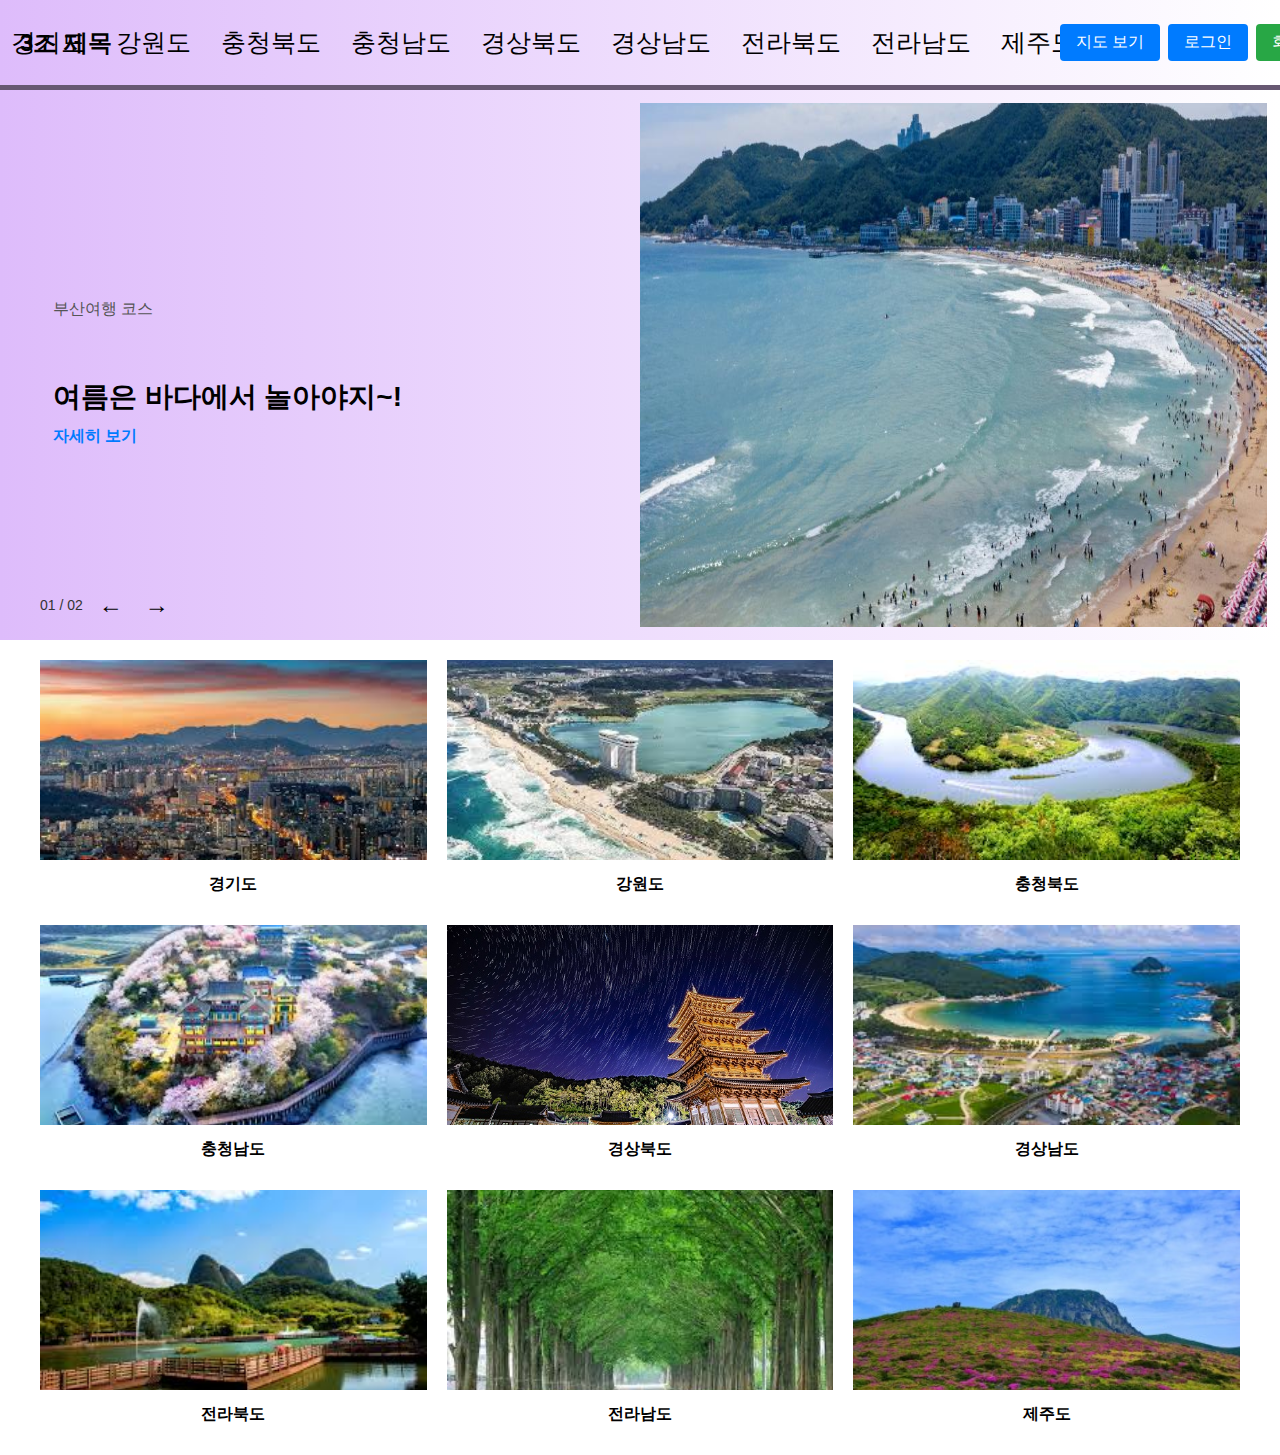
<file: index.html>
<!DOCTYPE html>
<html lang="ko">
<head>
    <meta charset="UTF-8">
    <meta name="viewport" content="width=device-width, initial-scale=1.0, user-scalable=yes">
    <title>국내 여행 가이드</title>
    <link rel="stylesheet" href="styles.css">
</head>
<body>
    <div class = "hms-color">
        <header>
            <div class="header-top">
                <h1><a href="index.html" style="text-decoration: none; color: inherit;">3조 제목</a></h1>
                <ul class="menu-list">
                    <li><a href="gyeonggi.html">경기도</a></li>
                    <li><a href="gangwon.html">강원도</a></li>
                    <li><a href="chungbuk.html">충청북도</a></li>
                    <li><a href="chungnam.html">충청남도</a></li>
                    <li><a href="gyeongbuk.html">경상북도</a></li>
                    <li><a href="gyeongnam.html">경상남도</a></li>
                    <li><a href="jeonbuk.html">전라북도</a></li>
                    <li><a href="jeonnam.html">전라남도</a></li>
                    <li><a href="jeju.html">제주도</a></li>
                </ul>
                <div class="auth-buttons">
                    <a href="map.html" class="map-button">지도 보기</a>
                    <button class="login-btn">로그인</button>
                    <button class="signup-btn">회원가입</button>
                </div>
            </div>
        </header>

        <main>
            <section class="slider">
                <div class="slider-container">
                    <!-- 슬라이드 1 -->
                    <div class="slide active">
                        <div class="slide-text">
                            <p>부산여행 코스<p>
                            <h2>여름은 바다에서 놀아야지~!</h2>
                            <a href="gyeongnam.html">자세히 보기</a>
                        </div>
                        <div class="slide-image">
                            <img src="picture\busanH.jpg" alt="해운대 바다">
                        </div>
                    </div>
                    <!-- 슬라이드 2 -->
                    <div class="slide">
                        <div class="slide-text">
                            <p>제주도 유채꽃 명소 추천</p>
                            <h2>제주도 꽃 여행 🌼</h2>
                            <a href="jeju.html">자세히 보기</a>
                        </div>
                        <div class="slide-image">
                            <img src="picture/jeju_flower.jpg" alt="제주도 유채꽃">
                        </div>
                    </div>
                </div>
                <!-- 슬라이더 컨트롤 -->
                <div class="slider-controls">
                    <span class="slide-number">01 / 02</span>
                    <button class="back-slide">←</button>
                    <button class="next-slide">→</button>
                </div>
            </section>
        </main>
    </div>

    <div class="kr_map">
        <div class="region">
            <a href="gyeonggi.html">
                <img src="picture/Seoul.jpg" alt="서울 도심심">
            </a>
            <p>경기도</p>
        </div>
        <div class="region">
            <a href="gangwon.html">
                <img src="picture/gangwon.jpg" alt="경포 해수욕장장">
            </a>
            <p>강원도</p>
        </div>
        <div class="region">
            <a href="chungbuk.html">
                <img src="picture/chungbuk.jpg" alt="괴산 산막이옛길길">
            </a>
            <p>충청북도</p>
        </div>
        <div class="region">
            <a href="chungnam.html">
                <img src="picture/chungnam.jpg" alt="안면암 전경경">
            </a>
            <p>충청남도</p>
        </div>
        <div class="region">
            <a href="gyeongbuk.html">
                <img src="picture/gyeongbuk.jpg" alt="사명대사공원원">
            </a>
            <p>경상북도</p>
        </div>
        <div class="region">
            <a href="gyeongnam.html">
                <img src="picture/gyeongnam.jpg" alt="상주은모래비치치">
            </a>
            <p>경상남도</p>
        </div>
        <div class="region">
            <a href="jeonbuk.html">
                <img src="picture/jeonbuk.jpg" alt="마이산산">
            </a>
            <p>전라북도</p>
        </div>
        <div class="region">
            <a href="jeonnam.html">
                <img src="picture/jeonnam.jpg" alt="메타세콰이어길길">
            </a>
            <p>전라남도</p>
        </div>
        <div class="region">
            <a href="jeju.html">
                <img src="picture/jeju.jpg" alt="한라산산">
            </a>
            <p>제주도</p>
        </div>
    </div>

    <!-- 로그인 모달 -->
    <div id="login-modal" class="modal">
        <div class="modal-content">
            <span class="close">×</span>
            <h2>로그인</h2>
            <form>
                <label for="username">아이디:</label>
                <input type="text" id="username" name="username" required>
                <label for="password">비밀번호:</label>
                <input type="password" id="password" name="password" required>
                <button type="submit">로그인</button>
            </form>
        </div>
    </div>

    <script src="script.js"></script>
</body>
</html>
</file>
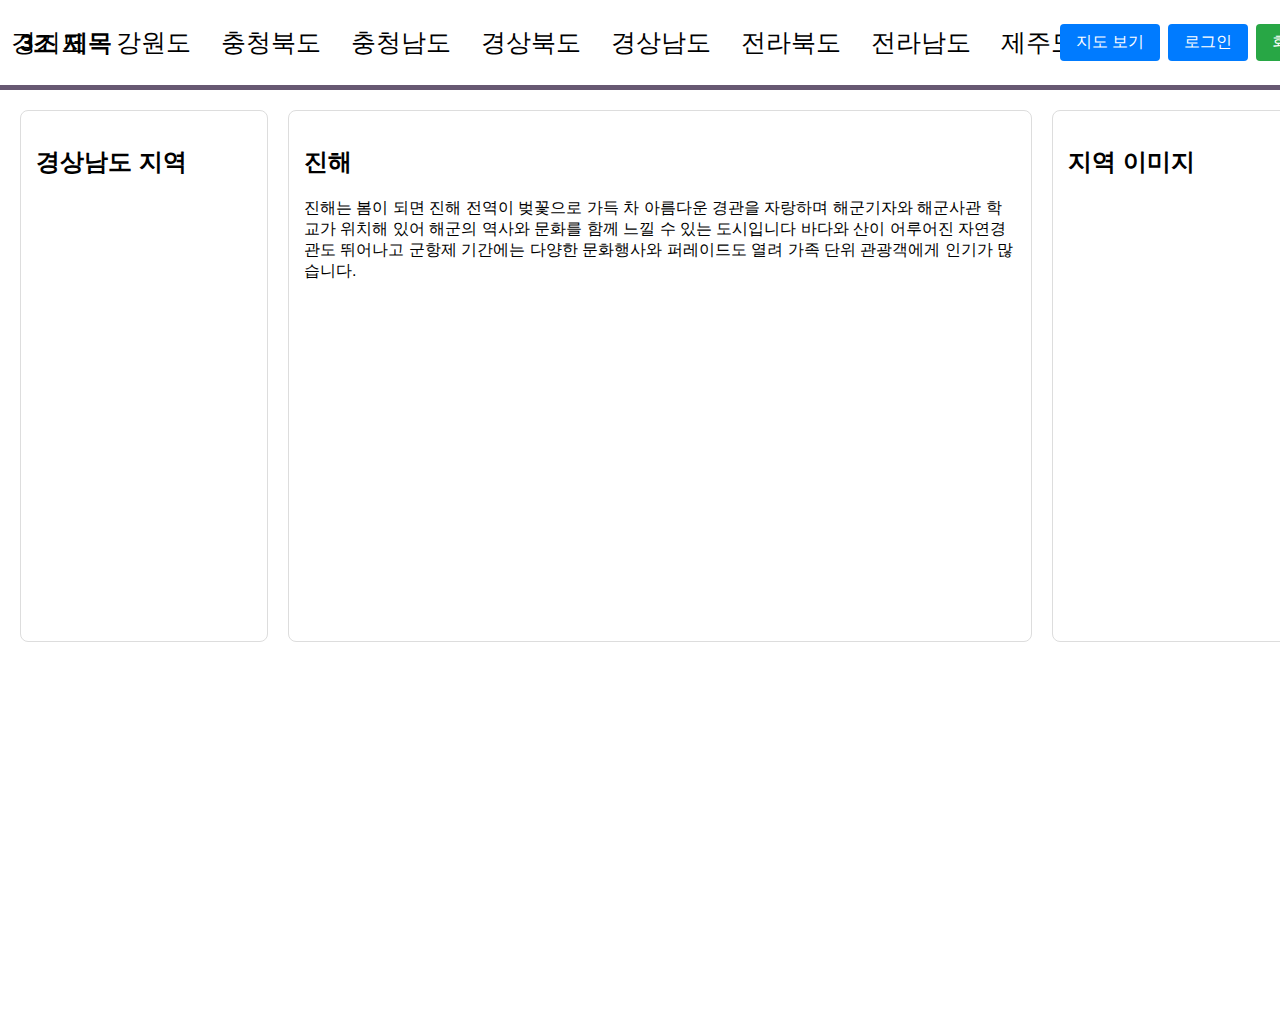
<file: gyeongnam.html>
<!DOCTYPE html>
<html lang="ko">
<head>
    <meta charset="UTF-8">
    <title>경상남도 여행 가이드</title>
    <link rel="stylesheet" href="styles.css">
</head>
<body>
    <header>
            <div class="header-top">
                <h1><a href="index.html" style="text-decoration: none; color: inherit;">3조 제목</a></h1>
                <ul class="menu-list">
                    <li><a href="gyeonggi.html">경기도</a></li>
                    <li><a href="gangwon.html">강원도</a></li>
                    <li><a href="chungbuk.html">충청북도</a></li>
                    <li><a href="chungnam.html">충청남도</a></li>
                    <li><a href="gyeongbuk.html">경상북도</a></li>
                    <li><a href="gyeongnam.html">경상남도</a></li>
                    <li><a href="jeonbuk.html">전라북도</a></li>
                    <li><a href="jeonnam.html">전라남도</a></li>
                    <li><a href="jeju.html">제주도</a></li>
                </ul>
                <div class="auth-buttons">
                    <a href="map.html" class="map-button">지도 보기</a>
                    <button class="login-btn">로그인</button>
                    <button class="signup-btn">회원가입</button>
                </div>
            </div>
        </header>


     <!-- 메인 콘텐츠 -->
     <main class="main-content">
        <section class="region-menu-section">
            <h2>경상남도 지역</h2>
            <div class="region-buttons">

            </div>
        </section>

        <section class="description-section">
            <h2 id="region-title">진해</h2>
            <p id="region-description">
                진해는 봄이 되면 진해 전역이 벚꽃으로 가득 차 아름다운 경관을 자랑하며 해군기자와 해군사관 학교가 위치해 있어 해군의 역사와 문화를 함께 느낄 수 있는 도시입니다 바다와 산이 어루어진 자연경관도 뛰어나고 군항제 기간에는 다양한 문화행사와 퍼레이드도 열려 가족 단위 관광객에게 인기가 많습니다.

            </p>
        </section>

        <section class="image-section">
            <h2>지역 이미지</h2>

        </section>
    </main>

    <!-- 로그인 모달 -->
    <div id="login-modal" class="modal">
        <div class="modal-content">
            <span class="close">×</span>
            <h2>로그인</h2>
            <form>
                <label for="username">아이디:</label>
                <input type="text" id="username" name="username" required>
                <label for="password">비밀번호:</label>
                <input type="password" id="password" name="password" required>
                <button type="submit">로그인</button>
            </form>
        </div>
    </div>

    <!-- JavaScript 연결 -->
    <script src="script.js"></script>
</body>
</html>
</file>
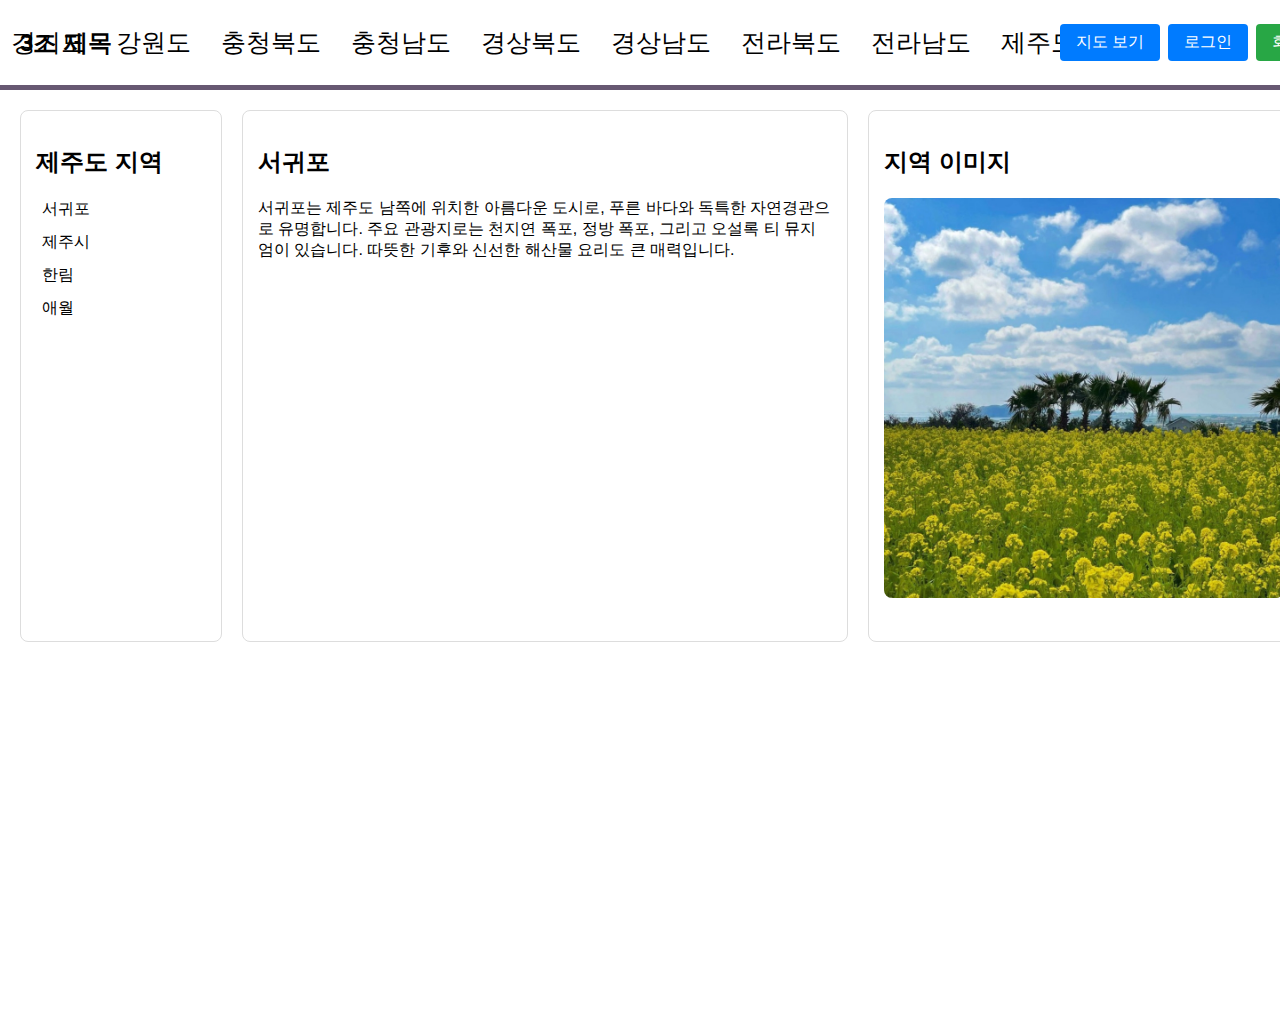
<file: jeju.html>
<!DOCTYPE html>
<html lang="ko">
<head>
    <meta charset="UTF-8">
    <title>제주도 여행 가이드</title>
    <link rel="stylesheet" href="styles.css">
</head>
<body>
    <header>
            <div class="header-top">
                <h1><a href="index.html" style="text-decoration: none; color: inherit;">3조 제목</a></h1>
                <ul class="menu-list">
                    <li><a href="gyeonggi.html">경기도</a></li>
                    <li><a href="gangwon.html">강원도</a></li>
                    <li><a href="chungbuk.html">충청북도</a></li>
                    <li><a href="chungnam.html">충청남도</a></li>
                    <li><a href="gyeongbuk.html">경상북도</a></li>
                    <li><a href="gyeongnam.html">경상남도</a></li>
                    <li><a href="jeonbuk.html">전라북도</a></li>
                    <li><a href="jeonnam.html">전라남도</a></li>
                    <li><a href="jeju.html">제주도</a></li>
                </ul>
                <div class="auth-buttons">
                    <a href="map.html" class="map-button">지도 보기</a>
                    <button class="login-btn">로그인</button>
                    <button class="signup-btn">회원가입</button>
                </div>
            </div>
        </header>


    <!-- 메인 콘텐츠 -->
    <main class="main-content">
        <section class="region-menu-section">
            <h2>제주도 지역</h2>
            <div class="region-buttons">
                <button class="region-btn active" data-region="seogwipo">서귀포</button>
                <button class="region-btn" data-region="jeju-city">제주시</button>
                <button class="region-btn" data-region="hallim">한림</button>
                <button class="region-btn" data-region="aewol">애월</button>
            </div>
        </section>

        <section class="description-section">
            <h2 id="region-title">서귀포</h2>
            <p id="region-description">
                서귀포는 제주도 남쪽에 위치한 아름다운 도시로, 푸른 바다와 독특한 자연경관으로 유명합니다. 주요 관광지로는 천지연 폭포, 정방 폭포, 그리고 오설록 티 뮤지엄이 있습니다. 따뜻한 기후와 신선한 해산물 요리도 큰 매력입니다.
            </p>
        </section>

        <section class="image-section">
            <h2>지역 이미지</h2>
            <img id="region-image" src="picture/jeju_flower.jpg" alt="서귀포 이미지">
        </section>
    </main>

    <!-- 로그인 모달 -->
    <div id="login-modal" class="modal">
        <div class="modal-content">
            <span class="close">×</span>
            <h2>로그인</h2>
            <form>
                <label for="username">아이디:</label>
                <input type="text" id="username" name="username" required>
                <label for="password">비밀번호:</label>
                <input type="password" id="password" name="password" required>
                <button type="submit">로그인</button>
            </form>
        </div>
    </div>

    <!-- JavaScript 연결 -->
    <script src="script.js"></script>
</body>
</html>
</file>
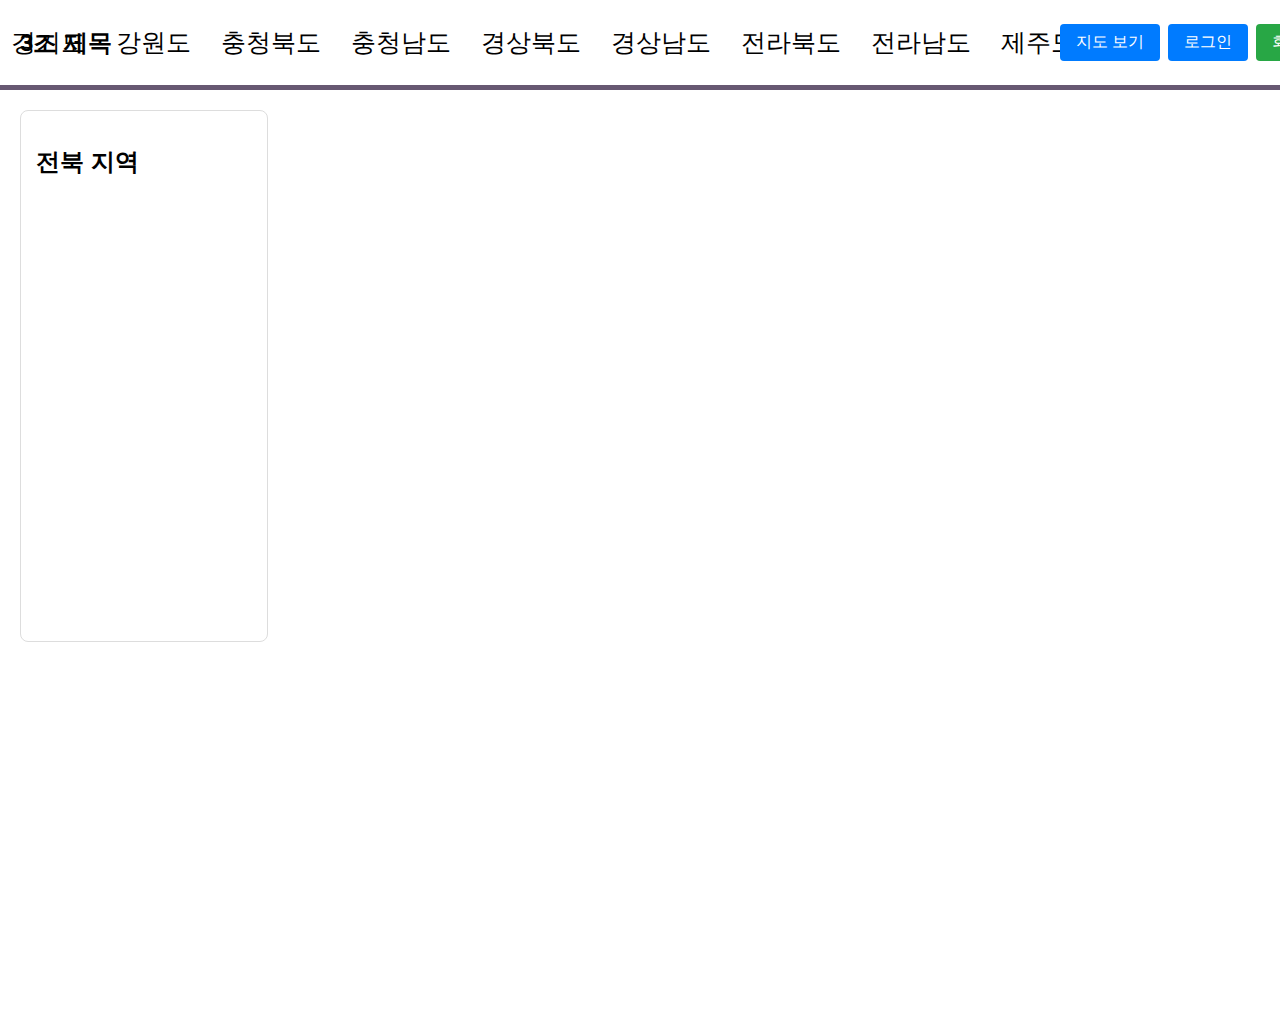
<file: jeonbuk.html>
<!DOCTYPE html>
<html lang="ko">
<head>
    <meta charset="UTF-8">
    <title>전라북도 여행 가이드</title>
    <link rel="stylesheet" href="styles.css">
</head>
<body>
    <header>
            <div class="header-top">
                <h1><a href="index.html" style="text-decoration: none; color: inherit;">3조 제목</a></h1>
                <ul class="menu-list">
                    <li><a href="gyeonggi.html">경기도</a></li>
                    <li><a href="gangwon.html">강원도</a></li>
                    <li><a href="chungbuk.html">충청북도</a></li>
                    <li><a href="chungnam.html">충청남도</a></li>
                    <li><a href="gyeongbuk.html">경상북도</a></li>
                    <li><a href="gyeongnam.html">경상남도</a></li>
                    <li><a href="jeonbuk.html">전라북도</a></li>
                    <li><a href="jeonnam.html">전라남도</a></li>
                    <li><a href="jeju.html">제주도</a></li>
                </ul>
                <div class="auth-buttons">
                    <a href="map.html" class="map-button">지도 보기</a>
                    <button class="login-btn">로그인</button>
                    <button class="signup-btn">회원가입</button>
                </div>
            </div>
        </header>


     <!-- 메인 콘텐츠 -->
     <main class="main-content">
        <section class="region-menu-section">
            <h2>전북 지역</h2>
            <div class="region-buttons">
</file>
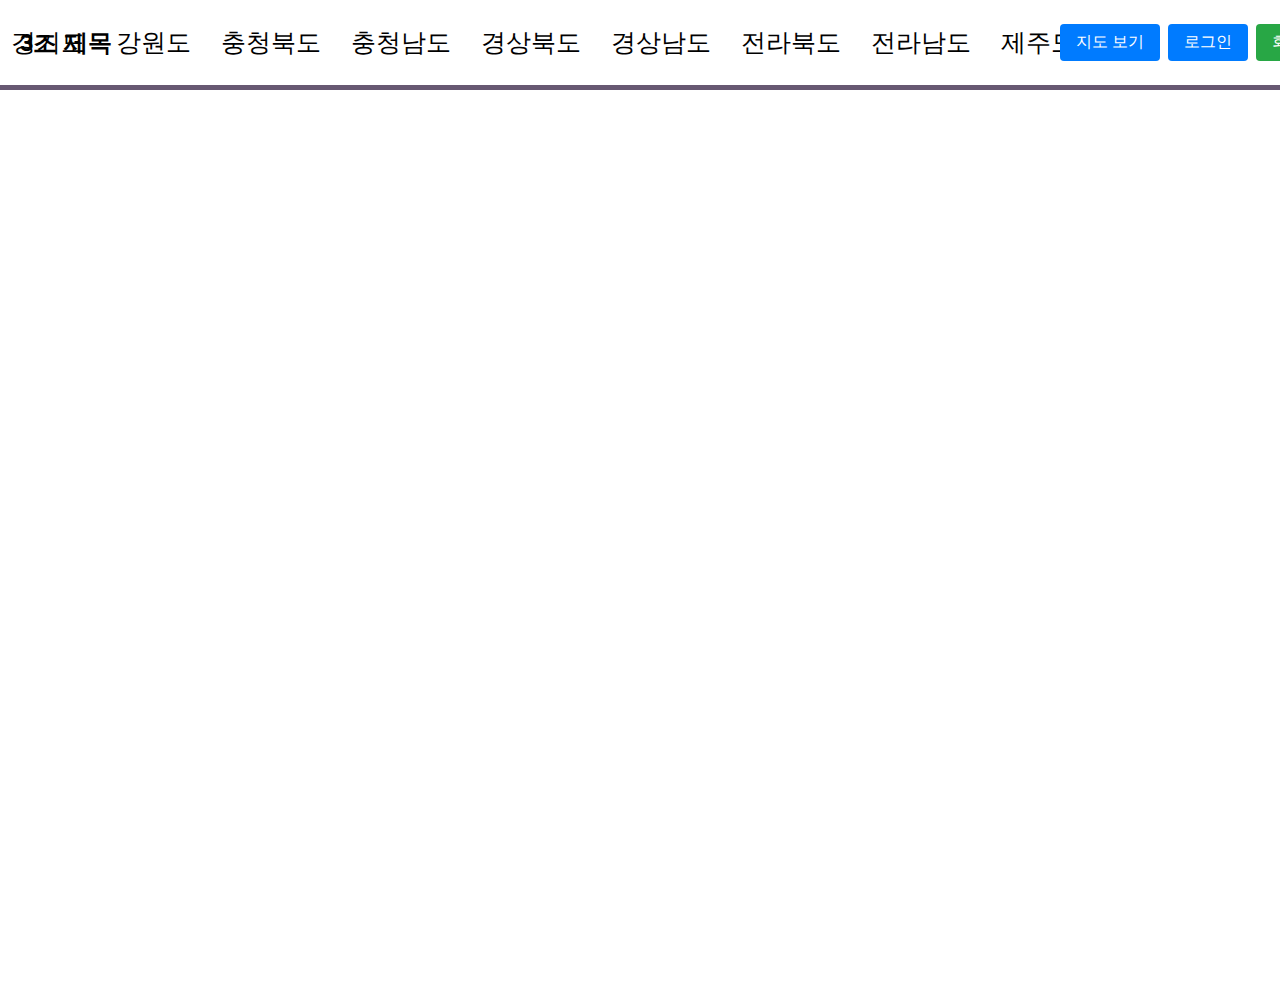
<file: map.html>
<!DOCTYPE html>
<html lang="ko">
<head>
    <meta charset="UTF-8">
    <title>지도 보기</title>
    <link rel="stylesheet" href="styles.css">
    <script type="text/javascript" src="https://oapi.map.naver.com/openapi/v3/maps.js?ncpKeyId=0tuou09kei"></script>
</head>
<body class="map-page">
    <header>
            <div class="header-top">
                <h1><a href="index.html" style="text-decoration: none; color: inherit;">3조 제목</a></h1>
                <ul class="menu-list">
                    <li><a href="gyeonggi.html">경기도</a></li>
                    <li><a href="gangwon.html">강원도</a></li>
                    <li><a href="chungbuk.html">충청북도</a></li>
                    <li><a href="chungnam.html">충청남도</a></li>
                    <li><a href="gyeongbuk.html">경상북도</a></li>
                    <li><a href="gyeongnam.html">경상남도</a></li>
                    <li><a href="jeonbuk.html">전라북도</a></li>
                    <li><a href="jeonnam.html">전라남도</a></li>
                    <li><a href="jeju.html">제주도</a></li>
                </ul>
                <div class="auth-buttons">
                    <a href="map.html" class="map-button">지도 보기</a>
                    <button class="login-btn">로그인</button>
                    <button class="signup-btn">회원가입</button>
                </div>
            </div>
        </header>


    <!-- 지도 영역 -->
    <main>
        <div class="map-container">
            <div class="map" id="map"></div>
        </div>
    </main>

    <!-- 로그인 모달 -->
    <div id="login-modal" class="modal">
        <div class="modal-content">
            <span class="close">×</span>
            <h2>로그인</h2>
            <form>
                <label for="username">아이디:</label>
                <input type="text" id="username" name="username" required>
                <label for="password">비밀번호:</label>
                <input type="password" id="password" name="password" required>
                <button type="submit">로그인</button>
            </form>
        </div>
    </div>

    <script src="script.js"></script>
    <script>
        // 네이버 지도 API 로드 후 지도 초기화 호출
        window.onload = function() {
            if (typeof naver !== 'undefined' && naver.maps) {
                console.log("네이버 지도 API 로드 완료");
                initializeMap(); // script.js에서 정의된 함수 호출
            } else {
                console.error("네이버 지도 API 로드 실패");
            }
        };
    </script>
</body>
</html>
</file>
<file: styles.css>
/* 전체 페이지 설정 */
html, body {
    margin: 0;
    padding: 0;
    min-height: 100vh;
    display: flex;
    flex-direction: column;
    font-family: Arial, sans-serif;
    width: 100%;
    overflow-x: hidden;
}

.hms-color {
    background: linear-gradient(to right, #debcfb, #ffffff);
}

/* 헤더 */
header {
    position: relative;
    z-index: 1000;
    width: 100%;
}

.header-top {
    display: flex;
    align-items: center;
    padding: 10px 20px;
    background-color: transparent;
    border-bottom: 5px solid #675872;
    width: 100%;
    box-sizing: border-box;
}

.header-top h1 {
    font-size: 24px;
    margin: 0;
    text-align: left;
    width: auto;
    white-space: nowrap; /* 텍스트가 줄 바꿈되지 않도록 설정 */
    flex-shrink: 0; /* h1이 압축되지 않도록 설정 */
}

/* 메뉴바 */
.menu-list {
    list-style: none;
    display: flex;
    justify-content: flex-end;
    flex-wrap: nowrap;
    width: 80%;
    white-space: nowrap;
    border-right: 1px solid #bebaba;
    padding-right: 1%;
    box-sizing: border-box;
}

.menu-list li {
    margin: 0 15px;
}

.menu-list a {
    text-decoration: none;
    font-size: 25px;
    color: black;
}

/* 인증 버튼 */
.auth-buttons {
    display: flex;
    align-items: center;
    gap: 8px;
    width: 20%;
    justify-content: flex-end;
    white-space: nowrap;
}

.auth-buttons button,
.auth-buttons a {
    padding: 8px 16px;
    font-size: 16px;
    border: none;
    border-radius: 4px;
    cursor: pointer;
    text-decoration: none;
    text-align: center;
}

.login-btn {
    background-color: #007bff;
    color: white;
}

.login-btn:hover {
    background-color: #0056b3;
}

.signup-btn {
    background-color: #28a745;
    color: white;
}

.signup-btn:hover {
    background-color: #218838;
}

/* 슬라이더 */
.slider {
    position: relative;
    width: 100%;
    height: 550px;
    overflow: hidden;
    padding: 1%;
    box-sizing: border-box;
}

.slider-container {
    position: relative;
    width: 100%;
    height: 100%;
}

.slide {
    display: flex;
    width: 100%;
    height: 100%;
    flex-shrink: 0;
    opacity: 0;
    position: absolute;
    top: 0;
    left: 0;
    transition: opacity 0.5s ease-in-out;
    pointer-events: none;
    box-sizing: border-box;
}

.slide.active {
    opacity: 1;
    position: relative;
    pointer-events: auto;
    z-index: 1;
}

.slide-text {
    width: 50%;
    padding: 40px;
    display: flex;
    flex-direction: column;
    justify-content: center;
    box-sizing: border-box;
}

.slide-text p {
    font-size: 16px;
    color: #555;
}

.slide-text h2 {
    font-size: 28px;
    margin: 10px 0;
}

.slide-text a {
    color: #007bff;
    text-decoration: none;
    font-weight: bold;
}

.slide-image {
    width: 50%; /* 변경: 이미지 컨테이너 너비를 50%로 조정 (필요에 따라 수정) */
    height: 100%;
    display: flex;
    align-items: center;
    justify-content: center;
    overflow: hidden;
}

.slide-image img {
    width: 800px; /* 변경: 비율 유지 */
    height: 700px; /* 변경: 비율 유지 */
}

.slider-controls {
    position: absolute;
    bottom: 20px;
    left: 40px;
    display: flex;
    align-items: center;
    gap: 10px;
    z-index: 1;
}

.slide-number {
    font-size: 14px;
    color: #333;
}

.back-slide, .next-slide {
    background: none;
    border: none;
    font-size: 24px;
    cursor: pointer;
}

/* 메인 콘텐츠 */
main {
    flex: 1;
    display: flex;
    flex-direction: column;
    width: 100%;
}

.main-content {
    display: grid;
    grid-template-columns: 1fr 3fr 1fr;
    gap: 20px;
    padding: 20px;
    max-width: 1400px;
    margin: 0 auto;
    flex-direction: column;
    min-height: 100vh;
}

/* 인덱스 html의 지역 */
.kr_map {
    display: grid;
    grid-template-columns: repeat(3, 1fr);
    gap: 20px;
    padding: 20px;
    max-width: 1200px;
    margin: 0 auto;
}

.region {
    text-align: center;
}

.region a {
    display: block;
    text-decoration: none;
}

.region img {
    width: 100%;
    height: 200px;
    object-fit: cover;
    cursor: pointer;
}

.region p {
    margin: 10px 0;
    font-size: 16px;
    font-weight: bold;
}

/* 지역 메뉴 */
.region-menu-section {
    border: 1px solid #ddd;
    border-radius: 8px;
    padding: 15px;
    background-color: #fff;
    height: 500px;
}

/* 설명 */
.description-section {
    border: 1px solid #ddd;
    border-radius: 8px;
    padding: 15px;
    background-color: #fff;
    height: 500px;
}

/* 이미지 */
.image-section {
    border: 1px solid #ddd;
    border-radius: 8px;
    padding: 15px;
    background-color: #fff;
    height: 500px;
}

/* 이미지 크기 */
.image-section img {
    max-width: 400px;
    height: 400px;
    border-radius: 8px;
}

/* 지역 버튼 */
.region-buttons {
    display: flex;
    flex-direction: column;
    gap: 10px;
    align-items: flex-start;
}

.region-btn {
    background: none;
    border: none;
    cursor: pointer;
    font-size: 16px;
}

/* 지도 */
.map-container {
    flex: 1;
    position: relative;
    padding: 0;
}

#map {
    width: 100%;
    height: 100%;
    position: absolute;
    top: 0;
    left: 0;
    height: 100vh;
}

/* 지도 버튼 */
.map-button {
    display: inline-block;
    padding: 8px 16px;
    background-color: #007bff;
    color: white;
    text-decoration: none;
    border-radius: 4px;
    font-size: 16px;
}

.map-button:hover {
    background-color: #0056b3;
}

/* 모달 */
.modal {
    display: none;
    position: fixed;
    z-index: 2000;
    left: 0;
    top: 0;
    width: 100%;
    height: 100%;
    background-color: rgba(0, 0, 0, 0.5);
}

.modal-content {
    background-color: white;
    margin: 15% auto;
    padding: 20px;
    border: 1px solid #888;
    width: 80%;
    max-width: 400px;
    border-radius: 8px;
}

.close {
    color: #aaa;
    float: right;
    font-size: 28px;
    font-weight: bold;
    cursor: pointer;
}

.close:hover,
.close:focus {
    color: black;
}

.modal-content h2 {
    margin-top: 0;
}

.modal-content form {
    display: flex;
    flex-direction: column;
    gap: 10px;
}

.modal-content label {
    font-size: 16px;
}

.modal-content input {
    padding: 8px;
    font-size: 16px;
    border: 1px solid #ccc;
    border-radius: 4px;
}

.modal-content button {
    padding: 10px;
    background-color: #007bff;
    color: white;
    border: none;
    border-radius: 4px;
    cursor: pointer;
}

.modal-content button:hover {
    background-color: #0056b3;
}

/* 반응형 디자인 */
@media (max-width: 768px) {
    .header-top {
        flex-direction: column;
        align-items: stretch;
    }

    .header-top h1 {
        width: 100%;
        text-align: center;
    }

    .menu-list {
        flex-direction: row;
        width: 100%;
        justify-content: flex-start;
        border-right: none;
    }

    .auth-buttons {
        width: 100%;
        justify-content: center;
        margin-top: 10px;
    }

    .slide {
        flex-direction: column;
    }

    .slide-text, .slide-image {
        width: 100%;
        height: 50%;
    }

    .slide-image img {
        max-width: 300px; /* 변경: 모바일에서 이미지 최대 너비 조정 */
        max-height: 100%;
        width: auto;
        height: auto;
        object-fit: contain;
    }
}
</file>
